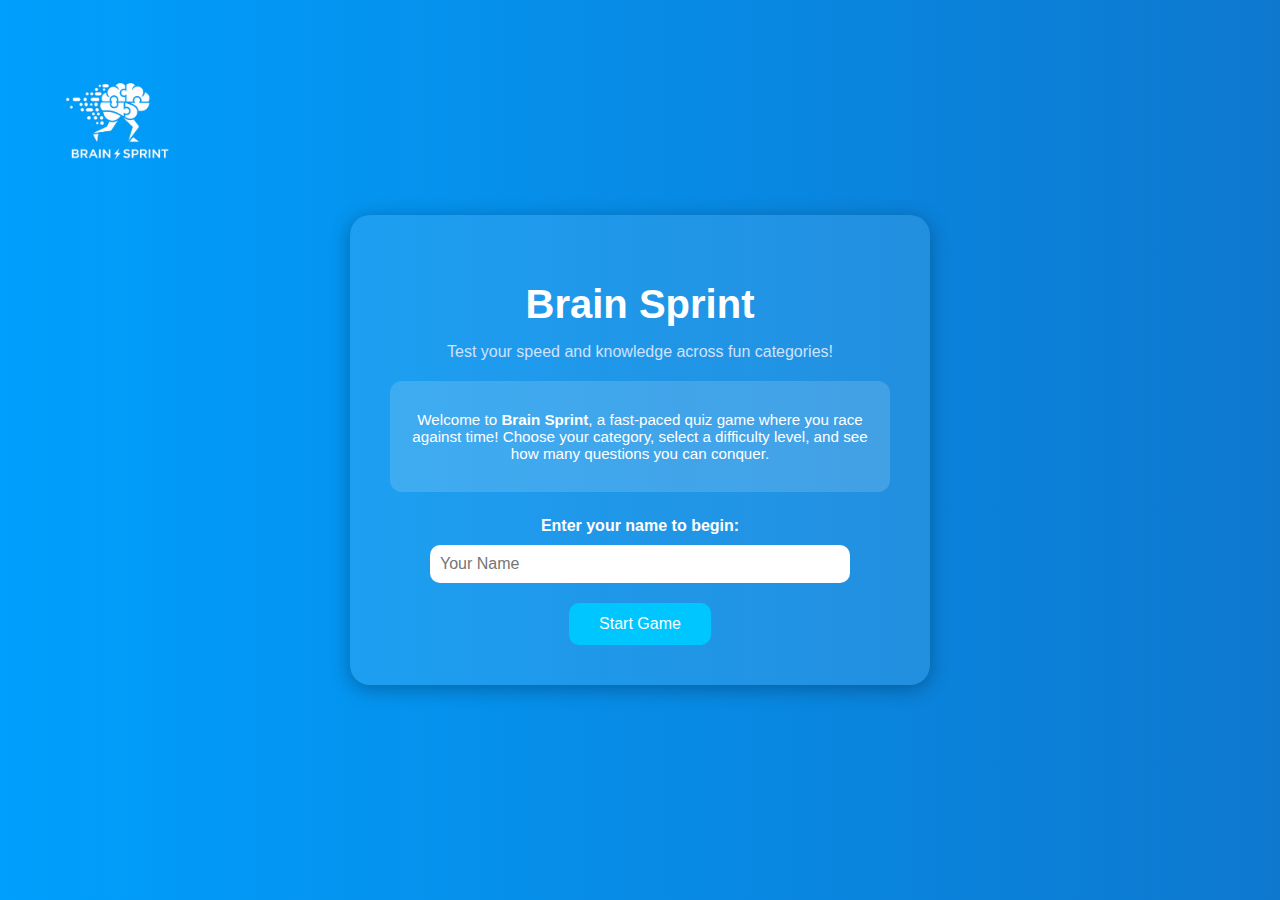
<file: index.html>
<!DOCTYPE html>
<html lang="en">
<head>
 <meta charset="UTF-8" />
 <meta name="viewport" content="width=device-width, initial-scale=1.0" />
 <title>Brain Sprint - Entry</title>
 <link rel="stylesheet" href="style.css" />
</head>
<body>
 <header>
  <img src="images/logo.png" alt="Brain Sprint Logo" class="logo" />
 </header>
 <div class="container">
  <h1 class="title">Brain Sprint</h1>
  <p class="tagline">Test your speed and knowledge across fun categories!</p>

  <div class="intro-box">
   <p>Welcome to <strong>Brain Sprint</strong>, a fast-paced quiz game where you race against time! 
   Choose your category, select a difficulty level, and see how many questions you can conquer.</p>
  </div>

  <form id="entryForm">
   <label for="playerName">Enter your name to begin:</label>
   <input type="text" id="playerName" name="playerName" placeholder="Your Name" required />
   <button type="submit" class="start-btn">Start Game</button>
  </form>
 </div>

 <script>
  document.getElementById('entryForm').addEventListener('submit', function(e) {
   e.preventDefault();
   const name = document.getElementById('playerName').value.trim();

   if (name) {
    // Save name to browser's storage
    localStorage.setItem('playerName', name);
    // Redirect to category selection page
    window.location.href = 'categories.html'; 
   }
  });
 </script>
</body>
</html>
</file>
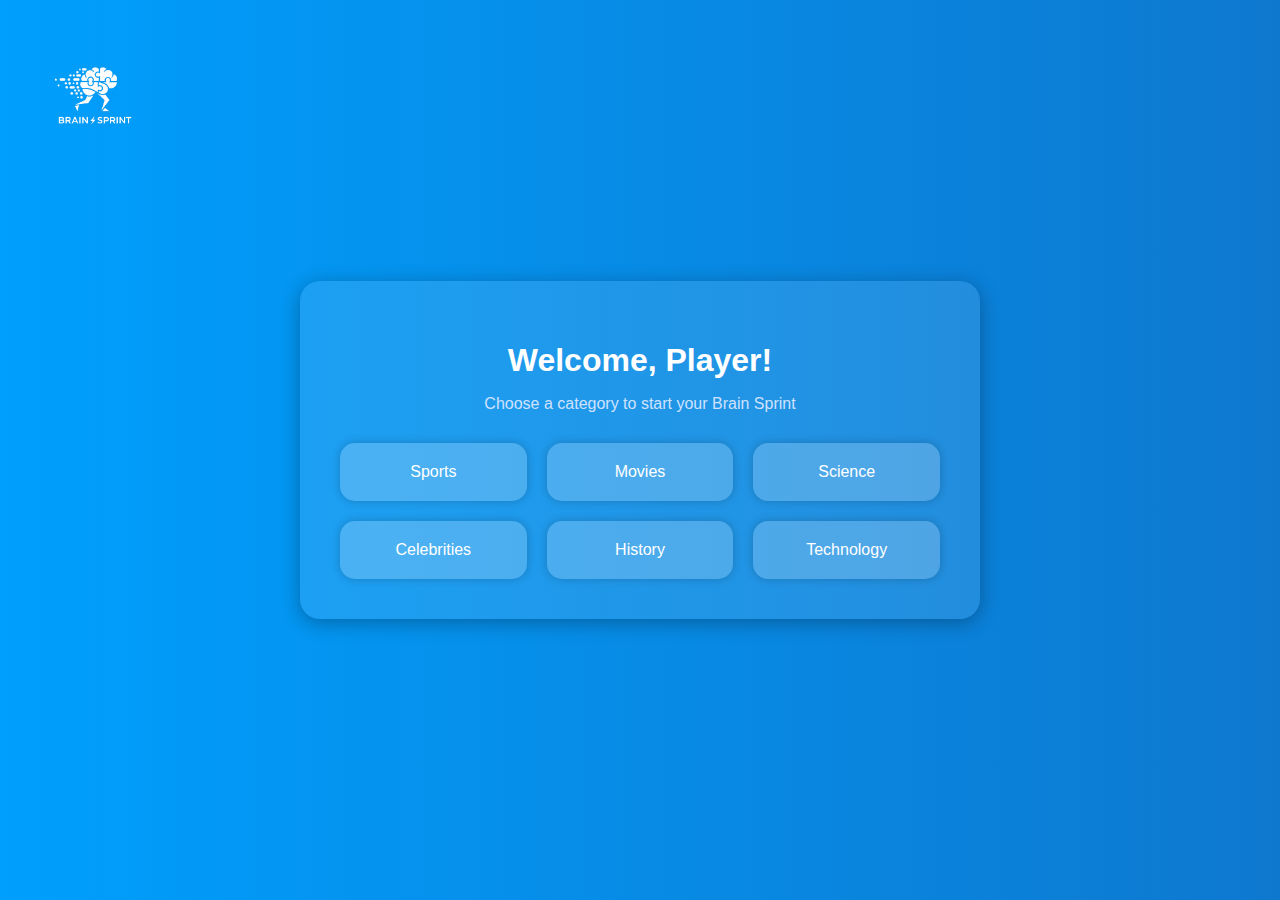
<file: categories.html>
<!DOCTYPE html>
<html lang="en">
<head>
  <meta charset="UTF-8" />
  <meta name="viewport" content="width=device-width, initial-scale=1.0" />
  <title>Brain Sprint - Choose Category</title>
  <link rel="stylesheet" href="categories.css" />
</head>
<body>
  <header>
    <img src="images/logo.png" alt="Brain Sprint Logo" class="logo" />
  </header>

  <div class="container">
    <h1>Welcome, <span id="playerNameDisplay"></span>!</h1>
    <p>Choose a category to start your Brain Sprint</p>

    <div class="categories">
      <button class="category-btn" data-category="sports">Sports</button>
      <button class="category-btn" data-category="movies">Movies</button>
      <button class="category-btn" data-category="science">Science</button>
      <button class="category-btn" data-category="celebrities">Celebrities</button>
      <button class="category-btn" data-category="history">History</button>
      <button class="category-btn" data-category="technology">Technology</button>
    </div>
  </div>

  <script>
    // Get player name from localStorage
    const name = localStorage.getItem('playerName');
    document.getElementById('playerNameDisplay').textContent = name || 'Player';

    // Handle category selection
    const buttons = document.querySelectorAll('.category-btn');
    buttons.forEach(button => {
      button.addEventListener('click', () => {
        const category = button.dataset.category;
        localStorage.setItem('selectedCategory', category);
        window.location.href = 'difficulty.html'; // go to difficulty selection page
      });
    });
  </script>
</body>
</html>
</file>
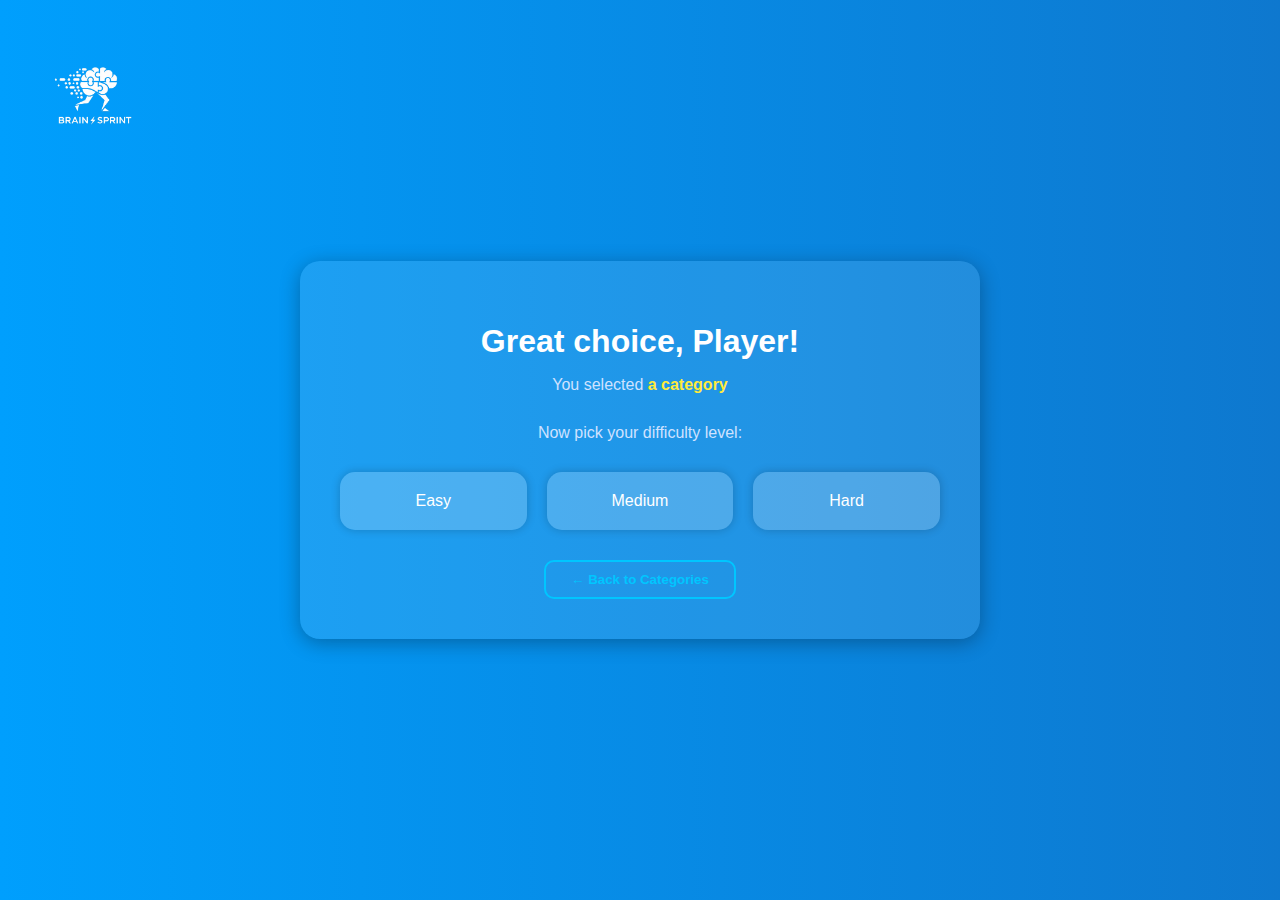
<file: difficulty.html>
<!DOCTYPE html>
<html lang="en">
<head>
 <meta charset="UTF-8" />
 <meta name="viewport" content="width=device-width, initial-scale=1.0" />
 <title>Brain Sprint - Choose Difficulty</title>
 <link rel="stylesheet" href="difficulty.css" />

</head>
<body>
 <header>
  <img src="images/logo.png" alt="Brain Sprint Logo" class="logo" />
 </header>

 <div class="container">
  <h1>Great choice, <span id="playerNameDisplay"></span>!</h1>
  <p>You selected <span id="categoryDisplay" class="highlight"></span></p>
  <p>Now pick your difficulty level:</p>

  <div class="difficulties">
   <button class="diff-btn" data-difficulty="easy">Easy</button>
   <button class="diff-btn" data-difficulty="medium">Medium</button>
   <button class="diff-btn" data-difficulty="hard">Hard</button>
  </div>

  <button class="back-btn" id="backBtn">← Back to Categories</button>
 </div>

 <script>
  // Load player data from storage
  const name = localStorage.getItem('playerName');
  const category = localStorage.getItem('selectedCategory');

  // Display player name and category (capitalizing the category name)
  document.getElementById('playerNameDisplay').textContent = name || 'Player';
  document.getElementById('categoryDisplay').textContent = category
   ? category.charAt(0).toUpperCase() + category.slice(1)
   : 'a category';

  // Handle difficulty selection
  const diffButtons = document.querySelectorAll('.diff-btn');
  diffButtons.forEach(button => {
   button.addEventListener('click', () => {
    // Save difficulty and navigate to quiz
    const difficulty = button.dataset.difficulty;
    localStorage.setItem('selectedDifficulty', difficulty);
    window.location.href = 'quiz.html'; 
   });
  });

  // Back button navigation
  document.getElementById('backBtn').addEventListener('click', () => {
   window.location.href = 'categories.html';
  });
 </script>
</body>
</html>
</file>
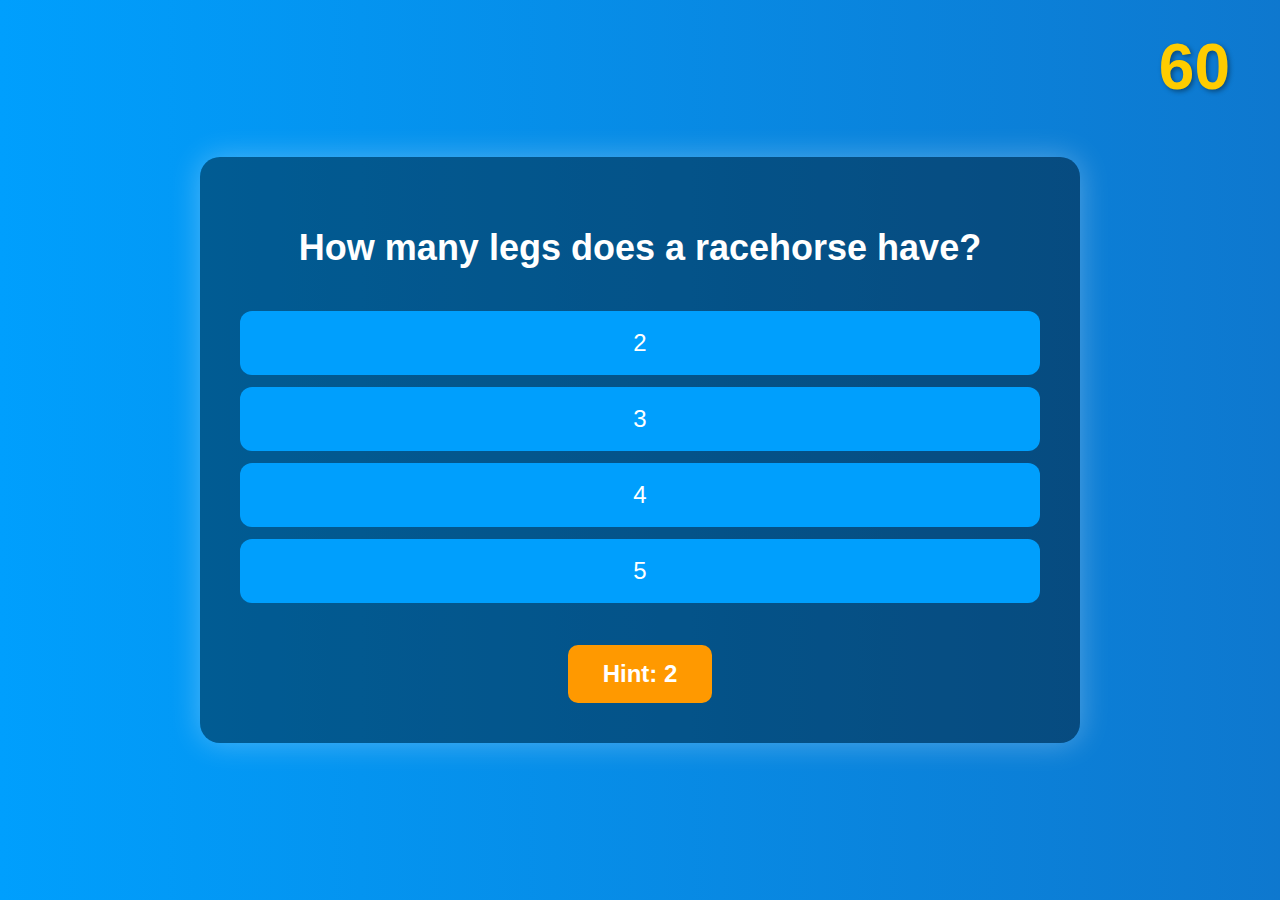
<file: quiz.html>
<!DOCTYPE html>
<html lang="en">
<head>
 <meta charset="UTF-8">
 <title>Brain Sprint - Sports Quiz</title>
 <link rel="stylesheet" href="quiz.css">
</head>
<body>
<div id="timer">60</div>

<div id="quiz-container">
 <div id="quiz-header">
  <h2 id="question"></h2> 
 </div>

 <div id="options"></div>
  <button id="hint-button" class="hint-btn">Hint: 2</button>
 </div>

 <script src="quiz.js"></script>
<!--This script file holds all the quiz data and game logic.
    // Ensure 'quiz.js' is located in the same directory.
    // This must be loaded at the end of the body for proper execution.
-->
</body>
</html>
</file>
<file: style.css>
/* General Page Styling */
body {
  font-family: 'Poppins', sans-serif;
  background: linear-gradient(135deg, #1a1a40, #2a2a72, #009ffd);
  color: white;
  display: flex;
  justify-content: center;
  align-items: center;
  height: 100vh;
  margin: 0;
}

body {
  background: linear-gradient(270deg, #1a1a40, #2a2a72, #009ffd);
  background-size: 600% 600%;
  animation: gradientMove 12s ease infinite;
}

@keyframes gradientMove {
  0% { background-position: 0% 50%; }
  50% { background-position: 100% 50%; }
  100% { background-position: 0% 50%; }
}

/* Logo placement */
header {
  position: absolute;
  top: 20px;
  left: 20px;
}

.logo {
  width: 200px;       
  height: auto;
  border-radius: 10px;
}

.container {
  background: rgba(255, 255, 255, 0.1);
  padding: 40px;
  border-radius: 20px;
  box-shadow: 0 4px 20px rgba(0, 0, 0, 0.3);
  text-align: center;
  width: 90%;
  max-width: 500px;
}

.title {
  font-size: 2.5rem;
  margin-bottom: 10px;
}

.tagline {
  font-size: 1rem;
  color: #cfe2ff;
  margin-bottom: 20px;
}

.intro-box {
  font-size: 0.95rem;
  margin-bottom: 25px;
  background: rgba(255, 255, 255, 0.15);
  padding: 15px;
  border-radius: 12px;
}

label {
  display: block;
  margin-bottom: 10px;
  font-weight: bold;
}

input {
  width: 80%;
  padding: 10px;
  border: none;
  border-radius: 10px;
  margin-bottom: 20px;
  font-size: 1rem;
}

.start-btn {
  background: #00c6ff;
  border: none;
  padding: 12px 30px;
  border-radius: 10px;
  font-size: 1rem;
  color: white;
  cursor: pointer;
  transition: 0.3s ease;
}

.start-btn:hover {
  background: #0072ff;
}
</file>
<file: categories.css>
body {
      font-family: 'Poppins', sans-serif;
      background: linear-gradient(135deg, #1a1a40, #2a2a72, #009ffd);
      color: white;
      display: flex;
      justify-content: center;
      align-items: center;
      height: 100vh;
      margin: 0;
      background: linear-gradient(270deg, #1a1a40, #2a2a72, #009ffd);
      background-size: 600% 600%;
      animation: gradientMove 12s ease infinite;
    }


    @keyframes gradientMove {
      0% { background-position: 0% 50%; }
      50% { background-position: 100% 50%; }
      100% { background-position: 0% 50%; }
    }

    .container {
      background: rgba(255, 255, 255, 0.1);
      padding: 40px;
      border-radius: 20px;
      box-shadow: 0 4px 20px rgba(0, 0, 0, 0.3);
      text-align: center;
      width: 90%;
      max-width: 600px;
    }

    header {
      position: absolute;
      top: 20px;
      left: 20px;
    }

    .logo {
      width: 150px;
      height: auto;
    }

    h1 {
      font-size: 2rem;
      margin-bottom: 10px;
    }

    p {
      color: #cfe2ff;
      margin-bottom: 30px;
    }

    .categories {
      display: grid;
      grid-template-columns: repeat(auto-fit, minmax(150px, 1fr));
      gap: 20px;
    }

    .category-btn {
      background: rgba(255, 255, 255, 0.2);
      border: none;
      padding: 20px;
      border-radius: 15px;
      font-size: 1rem;
      color: white;
      cursor: pointer;
      transition: 0.3s ease;
      box-shadow: 0 0 10px rgba(0, 0, 0, 0.2);
    }

    .category-btn:hover {
      background: #00c6ff;
      transform: scale(1.05);
    }

    .player-name {
      font-weight: bold;
      color: #ffeb3b;
    }
</file>
<file: difficulty.css>
body {
      font-family: 'Poppins', sans-serif;
      background: linear-gradient(135deg, #1a1a40, #2a2a72, #009ffd);
      color: white;
      display: flex;
      justify-content: center;
      align-items: center;
      height: 100vh;
      margin: 0;
      background: linear-gradient(270deg, #1a1a40, #2a2a72, #009ffd);
      background-size: 600% 600%;
      animation: gradientMove 12s ease infinite;
    }

    @keyframes gradientMove {
      0% { background-position: 0% 50%; }
      50% { background-position: 100% 50%; }
      100% { background-position: 0% 50%; }
    }

    .container {
      background: rgba(255, 255, 255, 0.1);
      padding: 40px;
      border-radius: 20px;
      box-shadow: 0 4px 20px rgba(0, 0, 0, 0.3);
      text-align: center;
      width: 90%;
      max-width: 600px;
    }

    header {
      position: absolute;
      top: 20px;
      left: 20px;
    }

    .logo {
      width: 150px;
      height: auto;
    }

    h1 {
      font-size: 2rem;
      margin-bottom: 10px;
    }

    p {
      color: #cfe2ff;
      margin-bottom: 30px;
    }

    .difficulties {
      display: grid;
      grid-template-columns: repeat(auto-fit, minmax(150px, 1fr));
      gap: 20px;
    }

    .diff-btn {
      background: rgba(255, 255, 255, 0.2);
      border: none;
      padding: 20px;
      border-radius: 15px;
      font-size: 1rem;
      color: white;
      cursor: pointer;
      transition: 0.3s ease;
      box-shadow: 0 0 10px rgba(0, 0, 0, 0.2);
    }

    .diff-btn:hover {
      background: #00c6ff;
      transform: scale(1.05);
    }

    .back-btn {
      margin-top: 30px;
      background: transparent;
      border: 2px solid #00c6ff;
      color: #00c6ff;
      padding: 10px 25px;
      border-radius: 10px;
      cursor: pointer;
      transition: 0.3s ease;
      font-weight: bold;
    }

    .back-btn:hover {
      background: #00c6ff;
      color: white;
    }

    .highlight {
      color: #ffeb3b;
      font-weight: bold;
    }
</file>
<file: quiz.css>
body {
    font-family: 'Poppins', sans-serif;
    background: linear-gradient(270deg, #1a1a40, #2a2a72, #009ffd);
    background-size: 600% 600%;
    animation: gradientMove 12s ease infinite;
    color: white;
    text-align: center;
    height: 100vh;
    margin: 0;
    display: flex;
    justify-content: center;
    align-items: center;
    flex-direction: column;
}

@keyframes gradientMove {
    0% { background-position: 0% 50%; }
    50% { background-position: 100% 50%; }
    100% { background-position: 0% 50%; }
}

#quiz-container {
    background: rgba(0, 0, 0, 0.4);
    padding: 40px;
    border-radius: 20px;
    /* 🚀 MODIFIED: Increased width to make the container much larger */
    width: 800px; /* Increased from 600px to 800px */
    max-width: 95%; /* Maximum width */
    /* ----------------------------------------------------- */
    box-shadow: 0 0 30px rgba(255, 255, 255, 0.3); /* Enhanced shadow */
    display: flex;
    flex-direction: column;
    align-items: center;
}

#timer {
    position: fixed;
    top: 30px;
    right: 50px;
    /* 🚀 MODIFIED: Increased font size for timer */
    font-size: 64px; /* Increased from 48px to 64px */
    /* ----------------------------------------------------- */
    font-weight: bold;
    color: #ffcc00;
    text-shadow: 2px 2px 5px rgba(0,0,0,0.4);
}

#question {
    /* 🚀 MODIFIED: Increased font size for the question */
    font-size: 36px; /* Increased from 28px to 36px */
    /* ----------------------------------------------------- */
    margin-bottom: 30px;
}

#options {
    width: 100%;
}

#options button {
    display: block;
    width: 100%;
    margin: 12px 0;
    padding: 18px;
    border: none;
    border-radius: 12px;
    background: #009ffd;
    color: white;
    /* 🚀 MODIFIED: Increased font size for options */
    font-size: 24px; /* Increased from 18px to 24px */
    /* ----------------------------------------------------- */
    cursor: pointer;
    transition: 0.3s;
}

#options button:hover {
    background: #0077cc;
}

.back-btn {
    margin: 15px;
    background: transparent;
    border: 3px solid #00c6ff;
    color: #00c6ff;
    padding: 12px 30px;
    border-radius: 12px;
    cursor: pointer;
    transition: 0.3s ease;
    font-weight: bold;
    font-family: 'Poppins', sans-serif;
    font-size: 1.2rem;
}

.back-btn:hover {
    background: #00c6ff;
    color: white;
}

/* --- Hint Button Style --- */

.hint-btn {
    background-color: #ff9900; 
    color: white;
    border: none;
    padding: 15px 35px;
    border-radius: 10px;
    cursor: pointer;
    font-weight: bold;
    /* 🚀 MODIFIED: Increased font size for hint button */
    font-size: 1.5rem;
    /* ----------------------------------------------------- */
    margin-top: 30px;
    transition: 0.2s;
}

.hint-btn:hover:not(:disabled) {
    background-color: #cc7a00;
}

.hint-btn:disabled {
    background-color: #cccccc;
    cursor: not-allowed;
    opacity: 0.7;
}

/* Styles for the Hint Pop-up (Modal) */
.modal-backdrop {
    position: fixed;
    top: 0;
    left: 0;
    width: 100%;
    height: 100%;
    background-color: rgba(0, 0, 0, 0.5); 
    display: flex;
    justify-content: center;
    align-items: center;
    z-index: 1000;
}

.modal-content {
    background-color: white;
    padding: 40px;
    border-radius: 20px;
    width: 90%;
    max-width: 550px;
    position: relative;
    box-shadow: 0 4px 10px rgba(0, 0, 0, 0.3);
    color: #333;
    font-family: 'Poppins', sans-serif;
    font-size: 1.2rem;
}

.modal-content h3 {
    margin-top: 0;
    color: #00c6ff;
    border-bottom: 2px solid #eee;
    padding-bottom: 10px;
    font-size: 1.8rem;
}

.close-btn {
    position: absolute;
    top: 15px;
    right: 20px;
    background: none;
    border: none;
    font-size: 2rem;
    cursor: pointer;
    color: #aaa;
}

.close-btn:hover {
    color: #555;
}


/* 🚨 NEW TIMER WARNING STYLES AND ANIMATION 🚨 */

/* Animation Keyframes: Pulse the size of the text */
@keyframes pulse {
    0% { transform: scale(1); }
    50% { transform: scale(1.1); }
    100% { transform: scale(1); }
}

.timer-warning-modal {
    position: fixed;
    /* Position on the left side, slightly down from the top */
    top: 10%; 
    right: 10; 
    /* Style for the warning box */
    background: #ff0000; /* Red background for alarm */
    color: white;
    padding: 10px 25px;
    border-radius: 15px;
    box-shadow: 0 0 20px rgba(255, 0, 0, 0.8); /* Red glow effect */
    border: 3px solid #ffcc00; /* Yellow border for contrast */
    z-index: 999; /* Below the main quiz */
    /* Apply the animation to the text */
    animation: pulse 0.7s infinite alternate; 
    font-weight: bold;
    font-size: 1.5rem; 
    text-transform: uppercase;
}

.timer-warning-modal p {
    margin: 0; /* Remove default paragraph margin */
}
</file>
